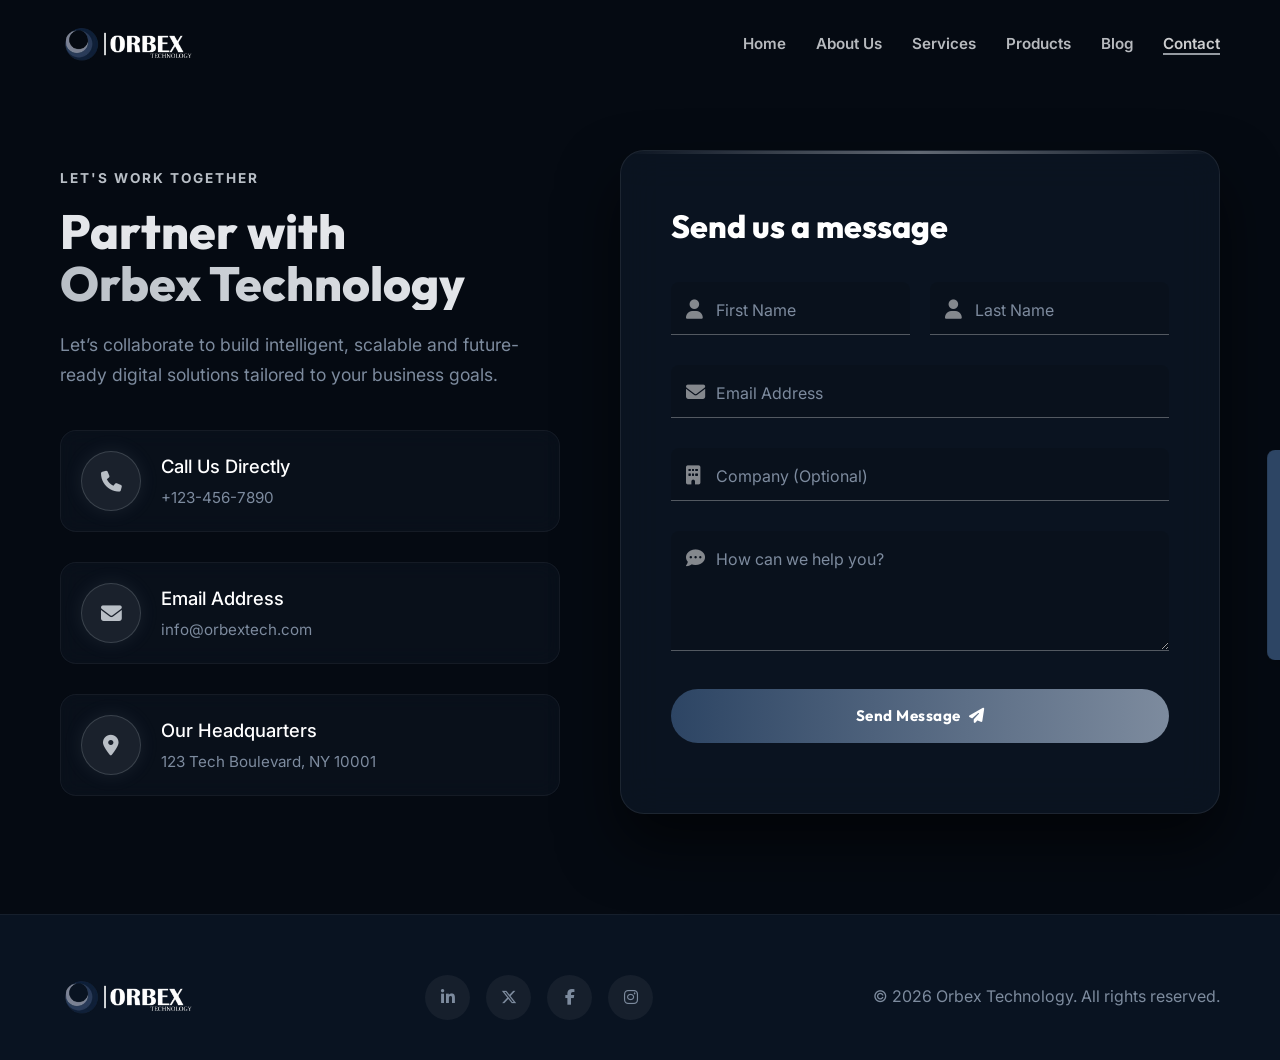
<file: contact.html>
<!DOCTYPE html>
<html lang="en">

<head>
    <meta charset="UTF-8">
    <meta name="viewport" content="width=device-width, initial-scale=1.0">
    <meta name="description" content="Orbex Technology - Contact Us">
    <title>Contact Us - Orbex Tech</title>

    <link rel="preconnect" href="https://fonts.googleapis.com">
    <link rel="preconnect" href="https://fonts.gstatic.com" crossorigin>
    <link href="https://fonts.googleapis.com/css2?family=Inter:wght@300;400;500;600;700;800&family=Outfit:wght@400;500;600;700;800;900&display=swap" rel="stylesheet">
    <link rel="stylesheet" href="https://cdnjs.cloudflare.com/ajax/libs/font-awesome/6.4.0/css/all.min.css">
    <!-- AOS CSS -->
    <link href="https://unpkg.com/aos@2.3.1/dist/aos.css" rel="stylesheet">
    <link rel="stylesheet" href="css/style.css">
    
    <style>
        .contact-page-section { 
            padding-top: 150px; 
            padding-bottom: 100px; 
            min-height: 100vh;
            display: flex;
            align-items: center;
            position: relative;
        }
        
        /* Floating shapes for premium background feel */
        .floating-shape {
            position: absolute;
            border-radius: 50%;
            background: radial-gradient(circle, rgba(125, 139, 158, 0.1) 0%, transparent 70%);
            z-index: -1;
            filter: blur(40px);
        }
        
        .contact-grid {
            display: grid;
            grid-template-columns: 1fr 1.2fr;
            gap: 60px;
            align-items: center;
        }

        .info-blocks {
            display: flex;
            flex-direction: column;
            gap: 30px;
            margin-top: 40px;
        }

        .info-block {
            display: flex;
            gap: 20px;
            align-items: center;
            background: rgba(15, 25, 40, 0.4);
            backdrop-filter: blur(10px);
            padding: 20px;
            border-radius: 16px;
            border: 1px solid rgba(255,255,255,0.05);
            transition: var(--transition);
        }

        .info-block:hover {
            transform: translateX(10px);
            border-color: rgba(0,240,255,0.2);
            background: rgba(255,255,255,0.05);
        }

        .icon-circle {
            width: 60px; height: 60px;
            border-radius: 50%;
            background: rgba(185, 192, 200, 0.1);
            border: 1px solid rgba(185, 192, 200, 0.2);
            color: var(--primary);
            display: flex;
            justify-content: center;
            align-items: center;
            font-size: 1.3rem;
            box-shadow: 0 0 20px rgba(185, 192, 200, 0.1);
            transition: var(--transition);
        }

        .info-block:hover .icon-circle {
            background: var(--primary);
            color: var(--bg-darker);
            box-shadow: 0 0 30px rgba(185, 192, 200, 0.4);
            transform: scale(1.1);
        }

        .info-block h5 {
            font-size: 1.15rem;
            margin-bottom: 4px;
            color: #fff;
            font-family: 'Inter', sans-serif;
            font-weight: 500;
        }

        .info-block p {
            color: var(--text-muted);
            margin: 0;
            font-size: 0.95rem;
        }
        
        .section-header h2 {
            font-size: 3rem;
            line-height: 1.1;
            margin-top: 10px;
            margin-bottom: 20px;
        }

        @media (max-width: 992px) {
            .contact-grid {
                grid-template-columns: 1fr;
            }
        }
    </style>
</head>

<body class="dark-theme">
    <!-- Navigation -->
    <nav class="navbar scrolled" id="navbar">
        <div class="container nav-container">
            <a href="index.html" class="logo">
                <img src="assets/images/logo1.png" alt="Orbex Technology Logo" onerror="this.src='assets/images/logo.png'">
            </a>
            <ul class="nav-links" id="nav-links">
                <li><a href="index.html#home" class="nav-link">Home</a></li>
                <li><a href="about.html" class="nav-link">About Us</a></li>
                <li><a href="services.html" class="nav-link">Services</a></li>
                <li><a href="products.html" class="nav-link">Products</a></li>
                <li><a href="blog.html" class="nav-link">Blog</a></li>
                <li><a href="contact.html" class="nav-link" style="color: #fff; border-bottom: 2px solid var(--primary);">Contact</a></li>
            </ul>
            <div class="hamburger" id="hamburger">
                <span></span><span></span><span></span>
            </div>
        </div>
    </nav>

    <!-- Side Sticky Talk Business Button -->
    <a href="#contact-page-form" class="sticky-talk">Let's Talk Business</a>

    <!-- Contact Section -->
    <section class="contact-page-section bg-darker" id="contact-page-form">
        <div class="container">
            <div class="floating-shape" style="top: -50px; left: -100px; width: 400px; height: 400px;"></div>
            <div class="floating-shape" style="bottom: -100px; right: -100px; width: 300px; height: 300px; background: radial-gradient(circle, rgba(125, 139, 158, 0.15) 0%, transparent 70%);"></div>
            
            <div class="contact-grid">
                <div class="contact-info" data-aos="fade-right">
                    <div class="section-header text-left">
                        <span class="sub-heading" style="color: var(--primary); letter-spacing: 2px;">LET'S WORK TOGETHER</span>
                        <h2>Partner with <br><span class="gradient-text">Orbex Technology</span></h2>
                    </div>
                    
                    <p style="color: var(--text-muted); font-size: 1.1rem; line-height: 1.7; margin-bottom: 30px;">Let’s collaborate to build intelligent, scalable and future-ready digital solutions tailored to your business goals.</p>
                    
                    <div class="info-blocks">
                        <div class="info-block">
                            <div class="icon-circle"><i class="fa-solid fa-phone"></i></div>
                            <div>
                                <h5>Call Us Directly</h5>
                                <p>+123-456-7890</p>
                            </div>
                        </div>
                        <div class="info-block">
                            <div class="icon-circle"><i class="fa-solid fa-envelope"></i></div>
                            <div>
                                <h5>Email Address</h5>
                                <p>info@orbextech.com</p>
                            </div>
                        </div>
                        <div class="info-block">
                            <div class="icon-circle"><i class="fa-solid fa-location-dot"></i></div>
                            <div>
                                <h5>Our Headquarters</h5>
                                <p>123 Tech Boulevard, NY 10001</p>
                            </div>
                        </div>
                    </div>
                </div>
                
                <div class="contact-form-wrap" data-aos="fade-left" data-aos-delay="200">
                    <div class="section-title text-left" style="margin-bottom: 30px;">
                        <h3 style="color: #fff; font-size: 2rem;">Send us a message</h3>
                    </div>
                    <form id="contact-form" class="orbex-form">
                        <div class="form-row">
                            <div class="input-grp">
                                <input type="text" id="first_name" name="first_name" required placeholder=" ">
                                <label for="first_name">First Name</label>
                                <i class="fa-solid fa-user input-icon"></i>
                            </div>
                            <div class="input-grp">
                                <input type="text" id="last_name" name="last_name" required placeholder=" ">
                                <label for="last_name">Last Name</label>
                                <i class="fa-solid fa-user input-icon"></i>
                            </div>
                        </div>
                        <div class="input-grp">
                            <input type="email" id="email" name="email" required placeholder=" ">
                            <label for="email">Email Address</label>
                            <i class="fa-solid fa-envelope input-icon"></i>
                        </div>
                        <div class="input-grp">
                            <input type="text" id="company" name="company" placeholder=" ">
                            <label for="company">Company (Optional)</label>
                            <i class="fa-solid fa-building input-icon"></i>
                        </div>
                        <div class="input-grp">
                            <textarea id="message" name="message" required placeholder=" "></textarea>
                            <label for="message">How can we help you?</label>
                            <i class="fa-solid fa-comment-dots input-icon"></i>
                        </div>
                        <div class="text-center" style="margin-top: 20px;">
                            <button type="submit" class="btn btn-primary w-100 glow-button" style="height: 54px;">
                                Send Message <i class="fa-solid fa-paper-plane ml-2"></i>
                            </button>
                        </div>
                        <div id="form-status" class="form-status"></div>
                    </form>
                </div>
            </div>
        </div>
    </section>

    <!-- Footer -->
    <footer class="site-footer bg-dark">
        <div class="container">
            <div class="footer-bottom">
                <div class="logo">
                     <img src="assets/images/logo1.png" alt="Orbex Technology Logo" onerror="this.src='assets/images/logo.png'">
                </div>
                <div class="socials">
                    <a href="#"><i class="fa-brands fa-linkedin-in"></i></a>
                    <a href="#"><i class="fa-brands fa-x-twitter"></i></a>
                    <a href="#"><i class="fa-brands fa-facebook-f"></i></a>
                    <a href="#"><i class="fa-brands fa-instagram"></i></a>
                </div>
                <p>&copy; 2026 Orbex Technology. All rights reserved.</p>
            </div>
        </div>
    </footer>

    <!-- Scripts -->
    <script src="https://unpkg.com/aos@2.3.1/dist/aos.js"></script>
    <script>
        AOS.init({ duration: 1000, once: true });
    </script>
    <script src="js/script.js"></script>
</body>
</html>
</file>
<file: css/style.css>
@import url('https://fonts.googleapis.com/css2?family=Inter:wght@300;400;500;600&family=Outfit:wght@500;700;800;900&display=swap');

:root {
    /* Exact Palette Colors from image Provided */
    --color-1: #091321; /* Deepest Navy */
    --color-2: #14243b; /* Dark Navy */
    --color-3: #2d4564; /* Slate Blue */
    --color-4: #7d8b9e; /* Dusty Steel Blue */
    --color-5: #b9bfc6; /* Light Silver Blue */
    --color-6: #e4e6ea; /* Cloudy Off-White */
    
    --bg-dark: var(--color-1);
    --bg-darker: #050a12; /* Slightly darker than 1 for depth */
    --bg-light-soft: var(--color-6); /* Light theme background */
    
    --primary: var(--color-5); 
    --primary-dark: var(--color-3);
    --accent: var(--color-6); 
    
    --text-light: var(--color-6);
    --text-muted: var(--color-4);
    --text-dark: var(--color-1);
    --text-dark-muted: var(--color-3);

    --transition: all 0.3s ease;
}

* {
    margin: 0;
    padding: 0;
    box-sizing: border-box;
}

html {
    scroll-behavior: smooth;
}

body {
    font-family: 'Inter', sans-serif;
    background-color: var(--bg-dark);
    color: var(--text-light);
    line-height: 1.6;
    overflow-x: hidden;
}

/* Background utilities */
.bg-dark { background-color: var(--bg-dark); }
.bg-darker { background-color: var(--bg-darker); }
.bg-light-soft { 
    background-color: var(--bg-light-soft); 
    color: var(--text-dark);
}

h1, h2, h3, h4, h5 {
    font-family: 'Outfit', sans-serif;
    font-weight: 800;
}

a {
    text-decoration: none;
    color: inherit;
    transition: var(--transition);
}

ul {
    list-style: none;
}

.container {
    max-width: 1200px;
    margin: 0 auto;
    padding: 0 20px;
}

.text-center { text-align: center; }
.text-left { text-align: left; }
.text-dark { color: var(--text-dark) !important; }
.mt-3 { margin-top: 1rem; }
.mt-5 { margin-top: 3rem; }
.mb-5 { margin-bottom: 3rem; }
.ml-2 { margin-left: 0.5rem; }
.w-100 { width: 100%; }
.relative { position: relative; }
.z-10 { z-index: 10; }
.d-none { display: none; }
@media (min-width: 768px) {
    .d-md-flex { display: flex; }
}

/* Typography Details */
.highlight {
    color: var(--primary) !important;
}

.gradient-text {
    background: linear-gradient(90deg, var(--color-5), var(--color-6));
    -webkit-background-clip: text;
    background-clip: text;
    -webkit-text-fill-color: transparent;
    display: inline-block;
}

.sub-heading {
    display: block;
    color: var(--primary);
    font-size: 0.85rem;
    font-weight: 700;
    text-transform: uppercase;
    letter-spacing: 2px;
    margin-bottom: 15px;
}

.bg-light-soft .sub-heading {
    color: var(--color-3); 
}

/* Buttons */
.btn {
    display: inline-flex;
    align-items: center;
    justify-content: center;
    padding: 14px 32px;
    border-radius: 40px;
    font-weight: 700;
    font-family: 'Outfit', sans-serif;
    letter-spacing: 0.5px;
    transition: var(--transition);
    border: none;
    cursor: pointer;
    font-size: 0.95rem;
}

.btn-primary {
    background: var(--text-light);
    color: var(--color-1);
    border: 1px solid var(--text-light);
}

.btn-primary:hover {
    background: transparent;
    color: var(--text-light);
}

.glow-button {
    background: linear-gradient(90deg, var(--color-3), var(--color-4));
    color: #fff;
    border: none;
}

.glow-button:hover {
    box-shadow: 0 10px 25px rgba(125, 139, 158, 0.4);
    transform: translateY(-3px);
    background: linear-gradient(90deg, var(--color-4), var(--color-5));
    color: var(--color-1);
}

.btn-outline {
    background: transparent;
    color: var(--text-light);
    border: 1px solid rgba(255,255,255,0.3);
}

.btn-outline:hover {
    border-color: var(--primary);
    color: var(--primary);
}

.btn-view-more {
    background: transparent;
    color: var(--text-dark);
    border: 1px solid var(--color-3);
    border-radius: 50px;
    padding: 12px 30px;
}

.btn-view-more:hover {
    background: var(--color-3);
    color: var(--color-6);
}

/* Sticky Talk Business Button */
.sticky-talk {
    position: fixed;
    right: 0;
    top: 50%;
    transform: translateY(-50%) rotate(-90deg);
    transform-origin: right center;
    background-color: var(--color-3);
    color: var(--color-6);
    padding: 12px 24px;
    font-family: 'Outfit', sans-serif;
    font-weight: 700;
    text-transform: uppercase;
    font-size: 0.85rem;
    letter-spacing: 1px;
    border-radius: 8px 8px 0 0;
    z-index: 1001;
    cursor: pointer;
    box-shadow: -4px 0 15px rgba(0,0,0,0.2);
    margin-right: -10px; /* Offset to keep it snug */
    transition: 0.3s;
}

.sticky-talk:hover {
    background-color: var(--color-2);
    margin-right: 0;
}

/* Navbar */
.navbar {
    position: fixed;
    top: 0; left: 0; width: 100%;
    z-index: 1000;
    padding: 24px 0;
    background-color: transparent;
    transition: var(--transition);
}

.navbar.scrolled {
    background-color: rgba(9, 19, 33, 0.95);
    backdrop-filter: blur(10px);
    padding: 15px 0;
    border-bottom: 1px solid rgba(255,255,255,0.05);
}

.nav-container {
    display: flex;
    justify-content: space-between;
    align-items: center;
}

.logo {
    display: flex;
    align-items: center;
    gap: 10px;
}

.logo img {
    height: 40px;
}

.logo-text {
    font-family: 'Outfit', sans-serif;
    font-size: 1.5rem;
    font-weight: 800;
    color: #fff;
}

.nav-links {
    display: flex;
    align-items: center;
    gap: 30px;
}

.nav-link {
    font-size: 0.95rem;
    font-weight: 600;
    color: var(--text-light);
    opacity: 0.8;
}

.nav-link:hover { opacity: 1; }

.nav-contact-btn {
    padding: 10px 24px;
    font-size: 0.85rem;
    background: rgba(255,255,255,0.1);
    color: #fff;
    border: none;
    border-radius: 40px;
}

.nav-contact-btn:hover {
    background: var(--text-light);
    color: var(--bg-darker);
}

.hamburger {
    display: none;
    flex-direction: column;
    gap: 5px;
    cursor: pointer;
}

.hamburger span {
    width: 25px; height: 2px;
    background: #fff;
    transition: 0.3s;
}

/* Hero Section */
.hero {
    min-height: 100vh;
    display: flex;
    align-items: center;
    position: relative;
    overflow: hidden;
    padding-top: 100px; /* Reduced to guarantee 100% viewport fit */
    padding-bottom: 40px;
}

.hero-bg-video {
    position: absolute;
    top: 50%; left: 50%;
    min-width: 100%; min-height: 100%;
    width: auto; height: auto;
    transform: translate(-50%, -50%);
    object-fit: cover;
    z-index: 1;
}

.hero-overlay {
    position: absolute;
    top: 0; left: 0; width: 100%; height: 100%;
    background: rgba(9, 19, 33, 0.85); /* Deep dark overlay based on color-1 */
    z-index: 2;
}

.badge-container {
    margin-bottom: 15px; /* compact */
}

.badge {
    display: inline-block;
    padding: 6px 14px;
    color: var(--color-6);
    border: 1px solid var(--color-4);
    border-radius: 100px;
    font-size: 0.75rem;
    font-weight: 600;
    text-transform: uppercase;
    letter-spacing: 1px;
    box-shadow: 0 0 10px rgba(185, 192, 200, 0.15);
}

.hero-wrapper {
    display: flex;
    justify-content: center;
    align-items: center;
    width: 100%;
}

.hero-content {
    max-width: 800px;
}

.hero-title {
    font-size: clamp(2.5rem, 5vw, 4.5rem); /* Slimmer font for 100% lock */
    line-height: 1.05;
    margin-bottom: 20px;
    letter-spacing: -1px;
}

.text-glow {
    text-shadow: 0 0 20px rgba(185, 192, 200, 0.4);
}

.hero-subtitle {
    font-size: 1.15rem;
    color: var(--text-muted);
    margin-bottom: 30px;
    max-width: 600px;
    line-height: 1.5;
}

.hero-actions {
    display: flex;
    gap: 15px;
}

/* Sections Global */
.section {
    padding: 100px 0;
}

.section-title h2 {
    font-size: 3rem;
    letter-spacing: -1px;
    margin-bottom: 20px;
}

/* About Section Modern */
.about-modern-grid {
    display: grid;
    grid-template-columns: 1fr 1.1fr;
    gap: 60px;
    align-items: center;
    max-width: 1200px;
    margin: 0 auto;
}

.about-image-wrapper {
    position: relative;
}

.about-image-wrapper::before {
    content: '';
    position: absolute;
    top: -20px; left: -20px;
    width: 150px; height: 150px;
    background: radial-gradient(circle, rgba(185, 192, 200, 0.15) 0%, transparent 70%);
    filter: blur(20px);
    z-index: 0;
}

.about-image {
    position: relative;
    border-radius: 20px;
    overflow: hidden;
    box-shadow: 0 30px 60px rgba(0,0,0,0.5);
    z-index: 1;
}

.about-image img {
    width: 100%;
    height: 100%;
    object-fit: cover;
    display: block;
    border-radius: 20px;
}

.about-image-overlay {
    position: absolute;
    top: 0; left: 0; right: 0; bottom: 0;
    background: linear-gradient(to top right, rgba(9, 19, 33, 0.95) 10%, transparent 60%);
    z-index: 2;
}

.about-badge {
    position: absolute;
    bottom: 30px; left: 30px;
    z-index: 3;
    border-left: 4px solid var(--primary);
    padding-left: 20px;
    background: rgba(9, 19, 33, 0.6);
    backdrop-filter: blur(10px);
    padding: 20px;
    border-radius: 0 16px 16px 0;
}

.about-content-modern h2 {
    font-size: 3rem;
    color: #fff;
    line-height: 1.1;
    margin-top: 10px;
    margin-bottom: 30px;
}

.about-cards-row {
    display: grid;
    grid-template-columns: 1fr 1fr;
    gap: 20px;
    margin-bottom: 40px;
}

.hover-glass-card {
    background: rgba(255,255,255,0.03);
    border: 1px solid rgba(255,255,255,0.05);
    padding: 25px;
    border-radius: 16px;
    transition: var(--transition);
}

.hover-glass-card:hover {
    background: rgba(255,255,255,0.06);
    border-color: rgba(185, 192, 200, 0.2);
    transform: translateY(-5px);
    box-shadow: 0 15px 30px rgba(0,0,0,0.3);
}

@media (max-width: 992px) {
    .about-modern-grid {
        grid-template-columns: 1fr;
        gap: 40px;
    }
    .about-cards-row {
        grid-template-columns: 1fr;
    }
}

/* Roadmap */
.roadmap {
    display: grid;
    grid-template-columns: repeat(auto-fit, minmax(320px, 1fr));
    gap: 40px;
    margin-top: 60px;
}

.roadmap-item {
    position: relative;
    padding: 30px;
    background: rgba(255,255,255,0.02);
    border: 1px solid rgba(255,255,255,0.05);
    border-radius: 12px;
    transition: var(--transition);
}

.roadmap-item:hover {
    border-color: var(--color-4);
    transform: translateY(-5px);
    background: rgba(185, 192, 200, 0.05);
}

.roadmap-num {
    font-family: 'Outfit', sans-serif;
    font-size: 3rem;
    font-weight: 900;
    color: var(--color-4);
    opacity: 0.3;
    line-height: 1;
    margin-bottom: 20px;
}

.roadmap-desc {
    font-size: 1.05rem;
    color: var(--text-light);
}

/* Services (Expandable Grid) */
.service-image-cards {
    display: grid;
    grid-template-columns: repeat(auto-fit, minmax(320px, 1fr));
    gap: 30px;
    padding-bottom: 10px;
}

.img-card {
    height: 380px;
    position: relative;
    border-radius: 16px;
    overflow: hidden;
    transition: var(--transition);
    cursor: pointer;
}

.hidden-service {
    display: none;
}

.img-card img {
    width: 100%;
    height: 100%;
    object-fit: cover;
    transition: transform 0.6s ease;
}

.img-card-overlay {
    position: absolute;
    top: 0; left: 0; width: 100%; height: 100%;
    background: linear-gradient(to top, rgba(9, 19, 33, 0.95) 0%, rgba(9, 19, 33, 0.2) 70%, transparent 100%);
    transition: var(--transition);
}

.img-card-content {
    position: absolute;
    bottom: 0; left: 0; width: 100%;
    padding: 30px;
    color: #fff;
    transform: translateY(15px);
    transition: var(--transition);
}

.img-card h3 {
    font-size: 1.5rem;
    margin-bottom: 10px;
}

.img-card p {
    font-size: 0.95rem;
    color: var(--color-5);
    opacity: 0;
    transition: opacity 0.3s ease;
}

.read-more-link {
    display: inline-block;
    margin-top: 15px;
    font-size: 0.95rem;
    font-weight: 600;
    color: var(--color-5);
    opacity: 0;
    transition: opacity 0.3s ease, color 0.3s ease;
}

.read-more-link:hover {
    color: #fff;
    text-decoration: underline;
}

.img-card:hover {
    box-shadow: 0 20px 40px rgba(0,0,0,0.15);
}

.img-card:hover img {
    transform: scale(1.1);
}

.img-card:hover .img-card-overlay {
    background: linear-gradient(to top, rgba(45, 69, 100, 0.9) 0%, rgba(9, 19, 33, 0.5) 60%, transparent 100%);
}

.img-card:hover .img-card-content {
    transform: translateY(0);
}

.img-card:hover p, .img-card:hover .read-more-link {
    opacity: 1;
}

/* Contact */
.contact-grid {
    display: grid;
    grid-template-columns: 1fr 1.2fr;
    gap: 60px;
    align-items: center;
}

.info-blocks {
    display: flex;
    flex-direction: column;
    gap: 30px;
    margin-top: 40px;
}

.info-block {
    display: flex;
    gap: 20px;
    align-items: center;
}

.icon-circle {
    width: 60px; height: 60px;
    border-radius: 50%;
    background: rgba(185, 192, 200, 0.1);
    color: var(--color-5);
    display: flex;
    justify-content: center;
    align-items: center;
    font-size: 1.3rem;
}

.info-block h5 {
    font-size: 1.1rem;
    margin-bottom: 4px;
}

.info-block p {
    color: var(--text-muted);
}

.contact-form-wrap {
    background: rgba(15, 25, 40, 0.65);
    backdrop-filter: blur(20px);
    -webkit-backdrop-filter: blur(20px);
    border: 1px solid rgba(255,255,255,0.08);
    position: relative;
    padding: 50px;
    border-radius: 24px;
    box-shadow: 0 30px 60px rgba(0,0,0,0.6);
    overflow: hidden;
}

.contact-form-wrap::before {
    content: '';
    position: absolute;
    top: 0; left: 0; right: 0; height: 3px;
    background: linear-gradient(90deg, transparent, var(--primary), transparent);
    opacity: 0.5;
}

.orbex-form .form-row {
    display: grid;
    grid-template-columns: 1fr 1fr;
    gap: 20px;
}

.input-grp {
    position: relative;
    margin-bottom: 30px;
}

.input-grp label {
    position: absolute;
    top: 16px;
    left: 45px;
    font-size: 1rem;
    color: var(--text-muted);
    font-family: 'Inter', sans-serif;
    transition: var(--transition);
    pointer-events: none;
}

.input-grp input, .input-grp textarea {
    width: 100%;
    padding: 16px 16px 16px 45px;
    background: rgba(0, 0, 0, 0.1);
    border: none;
    border-bottom: 1px solid rgba(255,255,255,0.3);
    border-radius: 8px 8px 0 0;
    color: #fff;
    font-family: inherit;
    font-size: 1rem;
    transition: var(--transition);
}

.input-grp textarea {
    min-height: 120px;
    resize: vertical;
}

.input-grp i.input-icon {
    position: absolute;
    top: 18px;
    left: 15px;
    color: rgba(255,255,255,0.5);
    font-size: 1.2rem;
    transition: color 0.3s;
}

.input-grp input:focus, .input-grp textarea:focus {
    outline: none;
    border-bottom: 2px solid var(--primary);
    background: rgba(0,0,0,0.3);
}

.input-grp input:focus ~ label,
.input-grp input:not(:placeholder-shown) ~ label,
.input-grp textarea:focus ~ label,
.input-grp textarea:not(:placeholder-shown) ~ label {
    top: -10px;
    left: 10px;
    font-size: 0.8rem;
    color: var(--primary);
    background: transparent;
    font-weight: 600;
}

.input-grp input:focus ~ i.input-icon,
.input-grp textarea:focus ~ i.input-icon {
    color: var(--primary);
}

.form-status {
    margin-top: 20px;
    text-align: center;
    font-weight: 500;
    font-size: 1rem;
}


/* Footer */
.site-footer {
    border-top: 1px solid rgba(255,255,255,0.05);
    padding: 60px 0 40px;
}

.footer-bottom {
    display: flex;
    justify-content: space-between;
    align-items: center;
    flex-wrap: wrap;
    gap: 20px;
}

.footer-bottom .logo img {
    height: 40px;
}

.footer-bottom p {
    color: var(--text-muted);
}

.socials {
    display: flex;
    gap: 16px;
}

.socials a {
    width: 45px;
    height: 45px;
    display: flex;
    align-items: center;
    justify-content: center;
    color: var(--text-muted);
    border-radius: 50%;
    background: rgba(255,255,255,0.05);
    transition: var(--transition);
}

.socials a:hover {
    background: var(--color-4);
    color: #fff;
    transform: translateY(-5px);
}

/* Responsive */
@media (max-width: 992px) {
    .contact-grid, .about-text-grid {
        grid-template-columns: 1fr;
    }
    .hero-title { font-size: 3.5rem; }
}

@media (max-width: 768px) {
    .nav-links {
        display: none;
        flex-direction: column;
        position: absolute;
        top: 100%;
        left: 0;
        width: 100%;
        background: var(--bg-darker);
        padding: 20px 0;
        border-bottom: 1px solid rgba(255,255,255,0.05);
    }
    .nav-links.active { display: flex; }
    .hamburger { display: flex; }
    .orbex-form .form-row { grid-template-columns: 1fr; }
    
    .section-title h2 { font-size: 2.5rem; }
    .img-card { height: 350px; }
}
</file>
